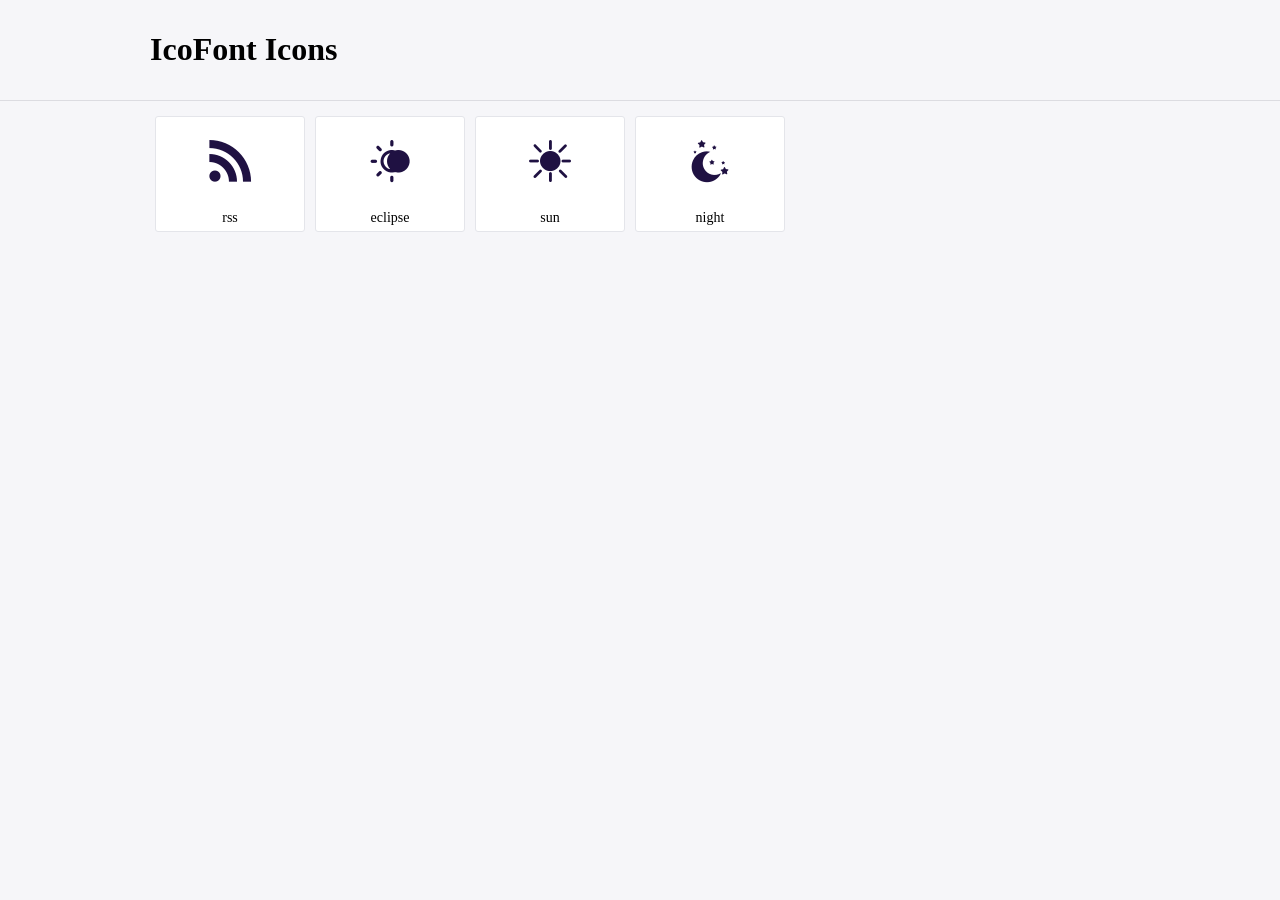
<file: public/lib/icofont/demo.html>
<!DOCTYPE html>
	<html>
	<head>
		<meta charset="utf-8">
		<title>Examples | IcoFont</title>
		<link rel="stylesheet" type="text/css" href="./icofont.min.css">
		<style type="text/css">
			body {
				margin: 0;
				padding: 0;
				background: #F6F6F9;
			}
			.header {
				border-bottom: 1px solid #DCDCE1;
				padding: 10px 0;
				margin-bottom: 10px;
			}
			.container {
				width: 980px;
				margin: 0 auto;
			}
			.ico-title {
				font-size: 2em;
			}
			.iconlist {
				margin: 0;
				padding: 0;
				list-style: none;
				text-align: center;
				width: 100%;
				display: flex;
				flex-wrap: wrap;
				flex-direction: row;
			}
			.iconlist li {
				position: relative;
				margin: 5px;
				width: 150px;
				cursor: pointer;
			}
			.iconlist li .icon-holder {
				position: relative;
				text-align: center;
				border-radius: 3px;
				overflow: hidden;
				padding-bottom: 5px;
				background: #ffffff;
				border: 1px solid #E4E5EA;
				transition: all 0.2s linear 0s;
			}
			.iconlist li .icon-holder:hover {
				background: #00C3DA;
				color: #ffffff;
			}
			.iconlist li .icon-holder:hover .icon i {
				color: #ffffff;
			}
			.iconlist li .icon-holder .icon {
				padding: 20px;
				text-align: center;
			}
			.iconlist li .icon-holder .icon i {
				font-size: 3em;
				color: #1F1142;
			}
			.iconlist li .icon-holder span {
				font-size: 14px;
				display: block;
				margin-top: 5px;
				border-radius: 3px;
			}
		</style>
	</head>
	<body>
	<div class="header">
		<div class="container">
			<h1 class="ico-title"> IcoFont Icons </h1>
		</div>
	</div>
	<div class="container">
		<ul class="iconlist">
		
		<li>
			<div class="icon-holder">
				<div class="icon"> 
					<i class="icofont-rss"></i>
				</div> 
				<span> rss </span>
				
			</div>
		</li>
		
		<li>
			<div class="icon-holder">
				<div class="icon"> 
					<i class="icofont-eclipse"></i>
				</div> 
				<span> eclipse </span>
				
			</div>
		</li>
		
		<li>
			<div class="icon-holder">
				<div class="icon"> 
					<i class="icofont-sun"></i>
				</div> 
				<span> sun </span>
				
			</div>
		</li>
		
		<li>
			<div class="icon-holder">
				<div class="icon"> 
					<i class="icofont-night"></i>
				</div> 
				<span> night </span>
				
			</div>
		</li>
		
		</ul>
	</div>	
	</body>
	</html>
</file>
